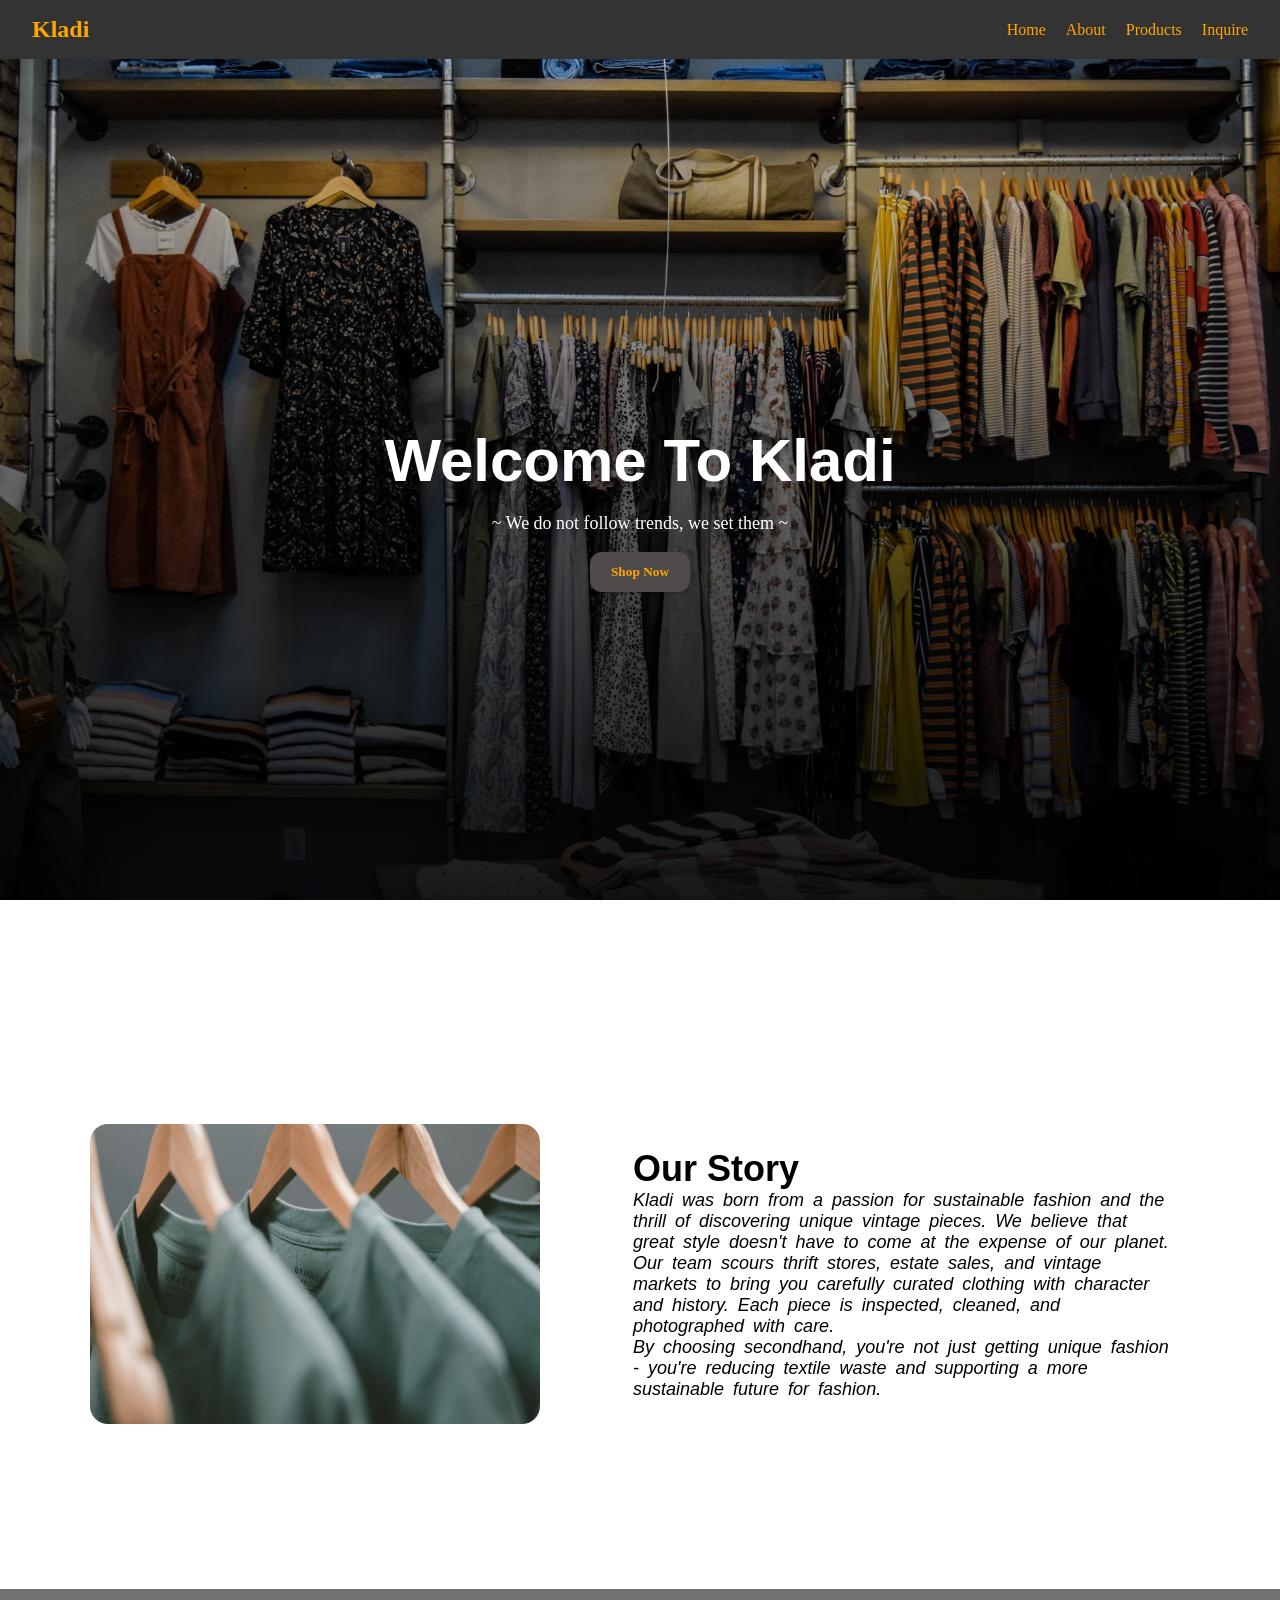
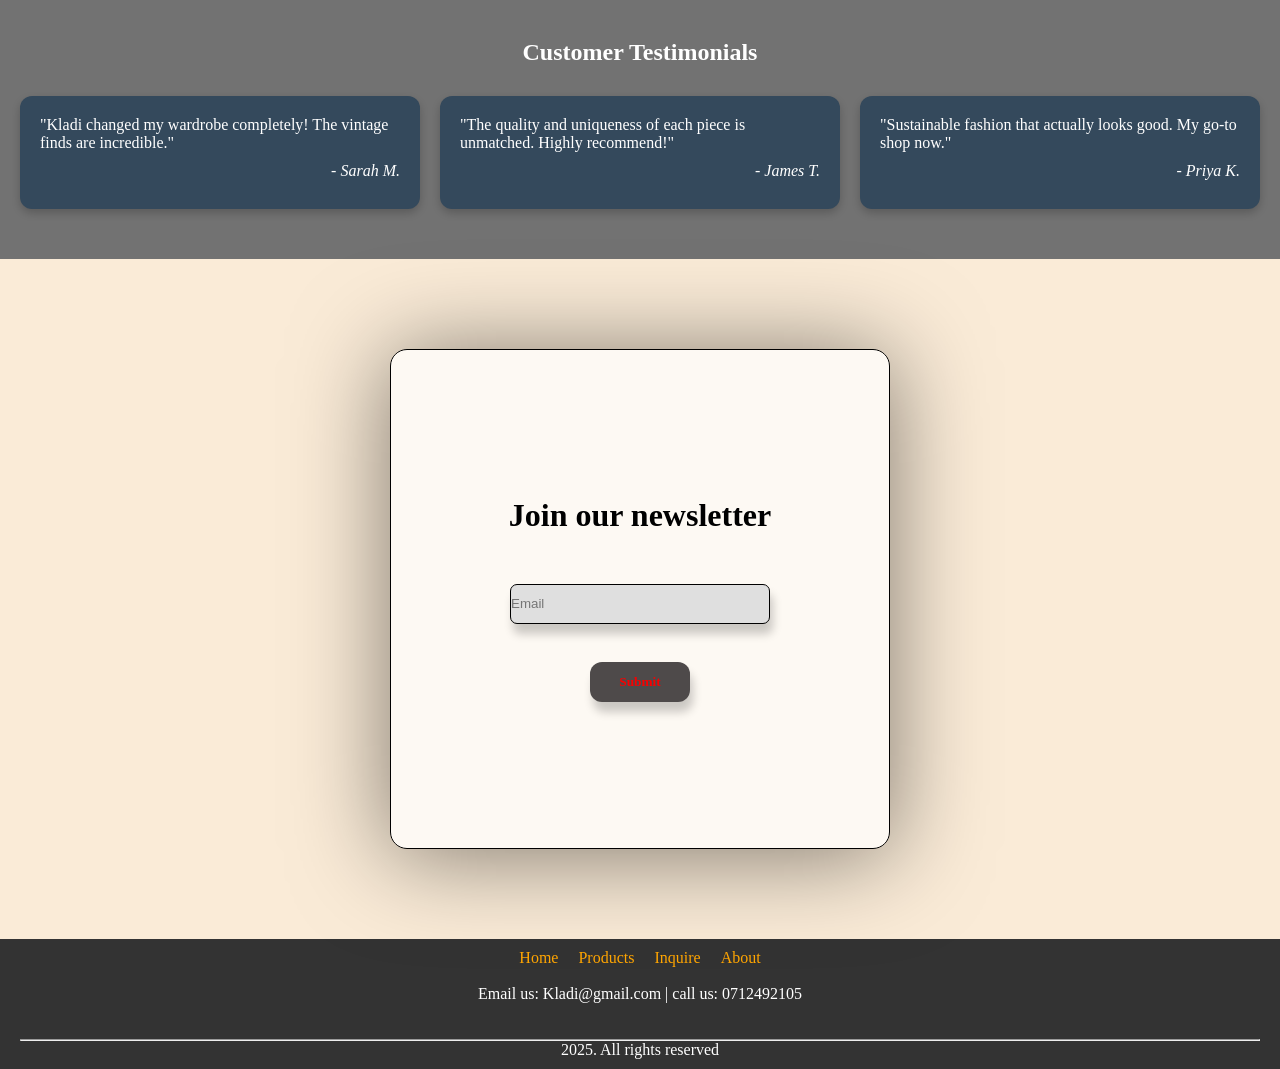
<file: index.html>
<html lang="en">
<head>
    <meta charset="UTF-8">
    <meta name="viewport" content="width=device-width, initial-scale=1.0">
    
    <link rel="shortcut icon" href="hood.jpg" type="image/x-icon">
    <link rel="stylesheet" href="styles.css">
    <title>
        CIT-227-081/2023, Johnpaul Kibet
    </title>
    <style>
        *{
    margin: 0;
    padding: 0;
    box-sizing: border-box;
}
a{
    text-decoration: none;
    transition: 0.3s ease-in-out;
}
li,a{
    list-style-type: none;
    color: orange;
    transition: 0.3s ease-in-out;
}
a:hover{
    color: rgb(255, 255, 255);
}
a:active{
    color: red;
}
ul{
    display: flex;
    gap: 20px;
}
.logo{
    color: white;
}
nav{
    display: flex;
    justify-content: space-between;
    align-items: center;
    background-color: rgba(0, 0, 0, 0.8);
    backdrop-filter: blur(8px);
    padding: 1rem 2rem;
    position: sticky;
    top: 0;
    width: 100%;
    z-index: 1000;
}
.main_logo{
    background: linear-gradient(rgba(0, 0, 0, 0.1), rgba(0, 0, 0, 0.9)), url(clothes.jpg);
    background-size: cover;
    background-repeat: no-repeat;
    background-position: center;
    background-attachment: fixed;
    width: 100%;
    height: 100vh;
    text-align: center;
    display: flex;
    flex-direction: column;
    justify-content: center;
}
.main_logo h1{
    font-weight: bolder;
    font-size: 60px;
    color: white;
    font-family: sans-serif;
    
}
.main_logo p{
    font-family:cursive;
    font-size: 18px;
}
.story{
    display: flex;
    justify-content: center;
    align-items: center;
    height:70vh;
    width: 100%;
    margin: 0 auto;
    padding: 20px;
    gap: 30px;
}
.story_image{
    flex: 1;
    max-width: 40%;
    display: flex;
    justify-content: center;
    align-items: center;
}
.story_image img{
    max-height: 300px;
    max-width: 100%;
    border-radius: 18px;
    object-fit: cover;
}
.speech{
    flex: 1;
    max-width: 50%;
    padding: 20px;
    font-family: 'Franklin Gothic Medium', 'Arial Narrow', Arial, sans-serif;
    font-size:large;
}
.speech p{
    font-style: italic;
    word-spacing: 4px;
    color:black;
}
.speech_container{
    padding: 10px 20px;
}

@media (max-width: 768px){
    .story{
        height: auto;
        flex-direction: column;
    }
    .story_image, .speech{
        max-width: 100%;
    }
    .story_image img{
        width: 300px;
        margin: 30px;
    }
    .reviews{
        flex-direction: column;
        height: auto;
    }
    
}
@media (max-width: 769px) {
    .story{
        width: 90%;
    }
   
}
@media (min-width: 769px) {
.reviews {
align-items: stretch; 
}
}

button {
    height: 40px;
    width: 100px;
    border-radius: 12px;
    background-color: #4e4a4a;
    color: rgb(248, 0, 0);
    font-weight: 700;
    border: none;
    cursor: pointer;
    box-shadow: 0 2px 3px rgba(0, 0, 0, 0.2);
    transition: all 0.3s ease-in-out;
    font-family: inherit;
}
button a:hover{
    color: black;
}

button:hover {
    background-color: rgb(233, 230, 224);
    color:rgb(244, 237, 237);

}   
.reviews{
    color: black;
}
.reviews {
background-color: rgb(114, 114, 114);
display: flex;
flex-wrap: wrap;
gap: 20px;
padding: 50px 20px;
justify-content: center;
min-height: 30vh;

}


.customer {
background-color: rgb(52, 73, 92);
border-radius: 12px;
padding: 20px;
width: calc(25% - 20px);
box-shadow: 0 4px 8px rgba(0,0,0,0.2);
flex: 1 1 200px;
color: white;
transition: .4s ease-in-out;
}
.customer:hover{
    transform: translateY(-5px);
}

.customer-name {
font-style: italic;
text-align: right;
margin-top: 10px;
}

@media (max-width: 768px) {
.customer {
    width: 100%;
}
}
.social-media{
color: white;
}
.newsletter{
    background-color: antiquewhite;
    align-items: center;
    justify-content: center;
    display: flex;
    padding: 70px;
}
.newscont{
    display:flex;
    justify-content: center;
    align-items: center;
    min-width: 100%;
    height:60vh;
    
}
.newscont input{
    border-radius: 7px;
    border: 1px solid  black;
    background-color: rgb(223, 223, 223);
    margin-bottom: 20px;
    width: 260px;
    height: 40px;
    transition: 0.4s ease-in;
    box-shadow: 3px 10px 10px rgba(0,0,0,0.2);
}
.newscont input:hover{
    background-color: aliceblue;
}
.newscont button{
    box-shadow: 3px 10px 10px rgba(0,0,0,0.2);
}
footer{
    background-color: rgba(0, 0, 0, 0.8);            
    padding: 10px 20px;
    width: 100%;
}
footer, p{
color: white;
}
.quick_links ul{
display: flex;
flex-direction: row;
justify-content: center;
}

form{
    display: flex;
    flex-direction: column;
    justify-content: center;
    align-items: center;
    border: 1px solid black;
    max-width: 500px;
    width: 60%;
    height:500px;
    border-radius: 17px;
    background-color: rgba(255,255,255,0.7);
    box-shadow: 0 5px 6pc rgba(0,0,0,0.5);
}
@media(max-width: 768px){
    .form{
        max-width: 700px;
    }
}
form input{
    height: 30px;
    width: 200px;
    
}
form label{
    margin-right: 40px;
}
#message{
    margin-right: 40px;
}
.details{
    margin: 20px
}
.inq_body{
    background-color: rgb(196, 212, 212);
    justify-content: center;
    align-items: center;
    display: flex;
    min-height: 100vh;
    margin: 0;
}

form{
    display: flex;
    flex-direction: column;
    justify-content: center;
    align-items: center;
    border: 1px solid black;
    width: 60%;
    height:500px;
    border-radius: 17px;
    background-color: rgba(255,255,255,0.7);
    box-shadow: 0 5px 6pc rgba(0,0,0,0.5);
}
form input{
    height: 30px;
    width: 200px;
    
}
form label{
    margin-right: 40px;
}
#message{
    margin-right: 40px;
}
.details{
    display: flex;
    align-items: center;
}
.details label {
    width: 100px; 
    text-align: right; 
    margin-right: 10px; 
}
.details input, .details textarea {
    flex: 1; 
    height: 30px;
    padding: 5px;
}
.details textarea{
    height:60px;
    
}
.inq_body{
    background-color: rgb(196, 212, 212);
    justify-content: center;
    align-items: center;
    display: flex;
    min-height: 100vh;
    margin: 0;
}
@keyframes fadeInUp {
  from {
    opacity: 0;
    transform: translateY(50px);
  }
  to {
    opacity: 1;
    transform: translateY(0);
  }
}

.fade-in {
  animation: fadeInUp 1.5s ease-out forwards;
  opacity: 0; /* So it starts invisible */
}
    </style>
</head>
<body>
    <nav>
        <div class="logo">
            <H1><a href="index.html">Kladi </a></H1>
         </div>         
         <div class="links">
            <ul>
                <li><a href="#home">Home</a></li>
                <li><a href="about.html">About</a></li>
                <li><a href="product.html">Products</a></li>
                <li><a href="enquire..html">Inquire</a></li>

            </ul>
         </div>
     </nav>
     <div class="main_logo" id="home">
        <h1 class="fade-in">Welcome To Kladi </h1><br>
        <p class="fade-in">~ We do not follow trends, we set them ~</p><br>
        <p><button type="button" class="fade-in"><a href="product.html">Shop Now</a></button></p>
     </div>
     <div class="story">
        <div class="story_image">
            <img src="tshirts.jpg" alt="clothes" >
        </div>
        <div class="speech">
            <div class="speech_container">
                <h1>Our Story</h1>
                <p>Kladi was born from a passion for sustainable fashion and the thrill of discovering unique vintage pieces. We believe that great style doesn't have to come at the expense of our planet.</p>
                <p>Our team scours thrift stores, estate sales, and vintage markets to bring you carefully curated clothing with character and history. Each piece is inspected, cleaned, and photographed with care.</p>
                <p>By choosing secondhand, you're not just getting unique fashion - you're reducing textile waste and supporting a more sustainable future for fashion.</p>
            </div>
        </div>
     </div>
     
     
     <div class="reviews">
        <h2 style="text-align: center; width: 100%; color: rgb(255, 255, 255);">Customer Testimonials</h2>
        <div class="customer">
            <p>"Kladi changed my wardrobe completely! The vintage finds are incredible."</p>
            <p class="customer-name">- Sarah M.</p>
        </div>
        <div class="customer">
            <p>"The quality and uniqueness of each piece is unmatched. Highly recommend!"</p>
            <p class="customer-name">- James T.</p>
        </div>
        <div class="customer">
            <p>"Sustainable fashion that actually looks good. My go-to shop now."</p>
            <p class="customer-name">- Priya K.</p>
        </div>
    </div>

    <div class="newsletter">
        <div class="newscont">
            <form action="#" method="post">
                <h1 style="top: 0; margin-bottom: 50px;">Join our newsletter</h1>
                <input type="Email" placeholder="Email" required><br>
                <button type="button" value="Subscribe">Submit</button>
            </form>
        </div>
    </div>
    
     <footer>
        
        <div class="quick_links">
            <ul>
               
                <li><a href="#home">Home</a></li>
                <li><a href="product.html">Products</a></li>
                <li><a href="enquire..html">Inquire</a></li>
                <li><a href="about.html">About</a></li>
            </ul>
        </div><br>
        <div class="contacts">
           <center> Email us: Kladi@gmail.com | call us: 0712492105</center>
        </div>
        <div class="social_media">
            <ul></ul>
        </div>
        <br><br>
        <hr>
        <center><p>2025. All rights reserved</p></center>
     </footer>

</body>
</html>
</file>
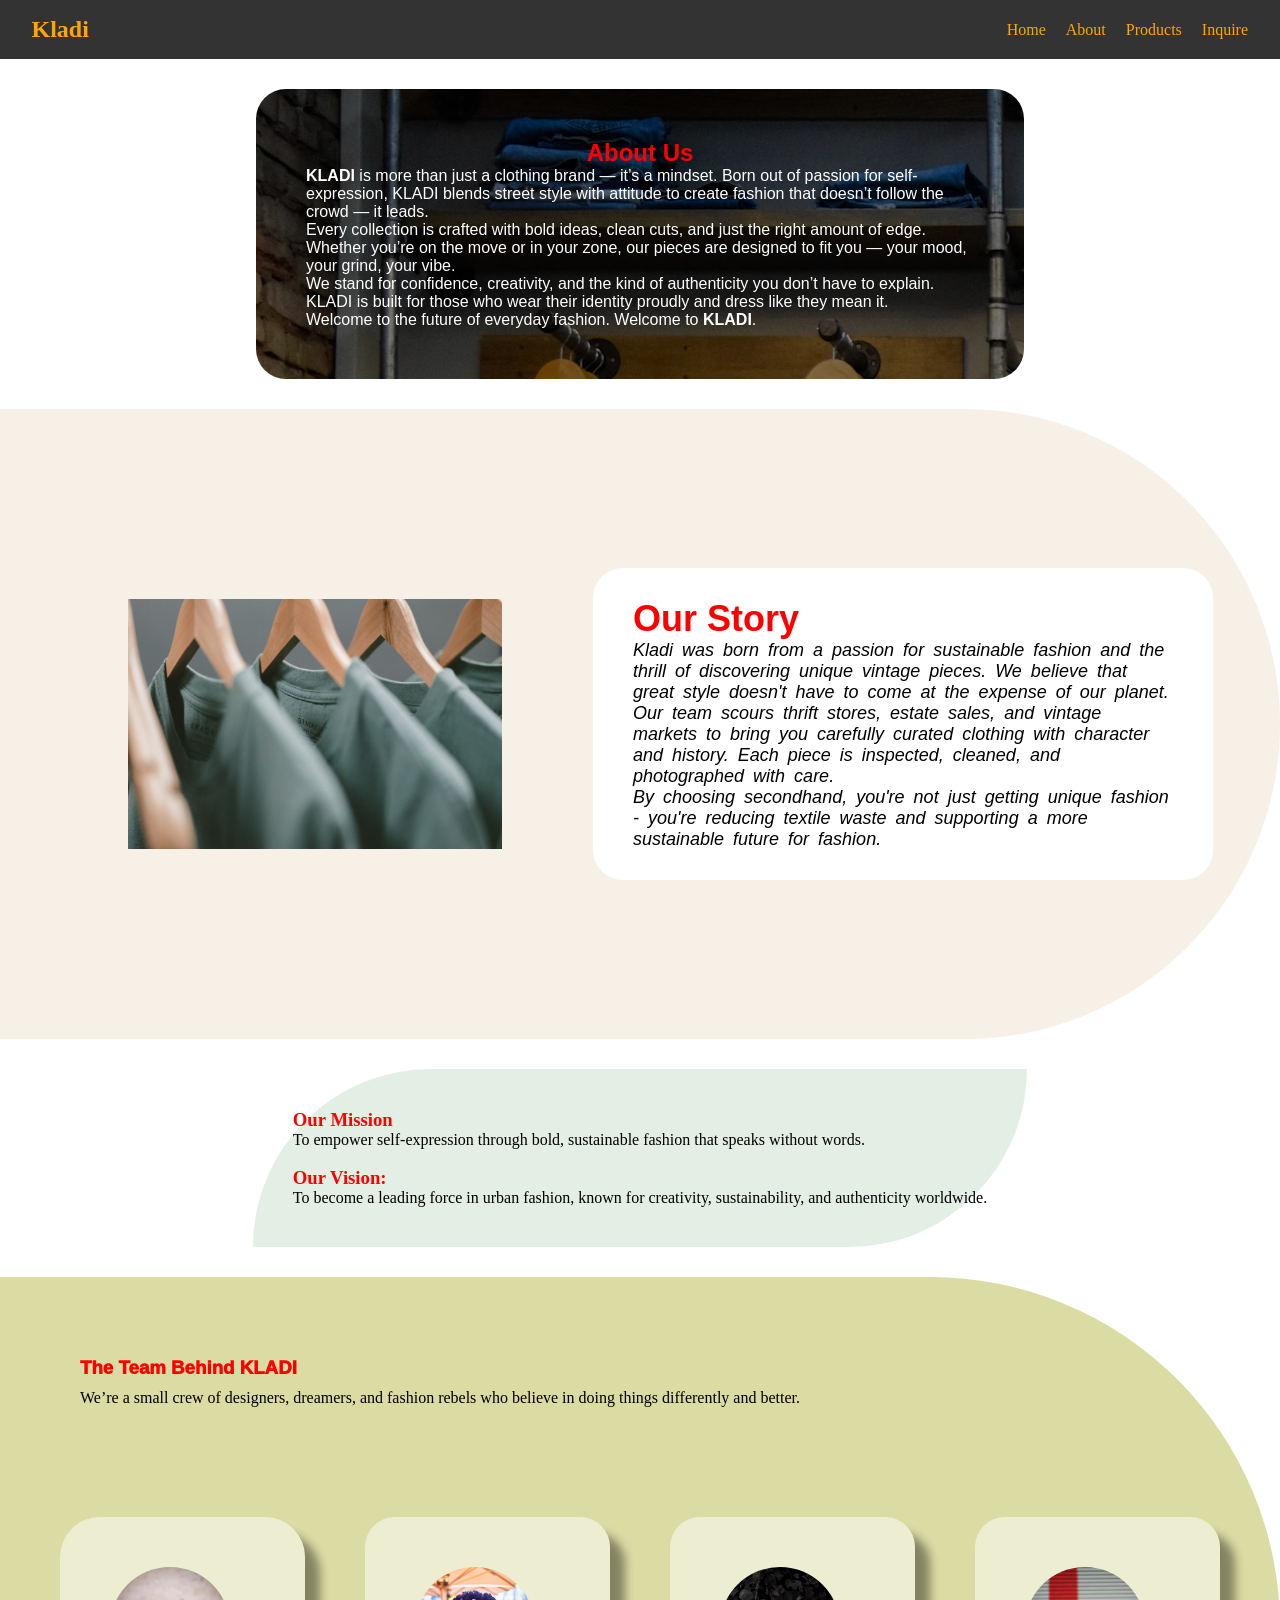
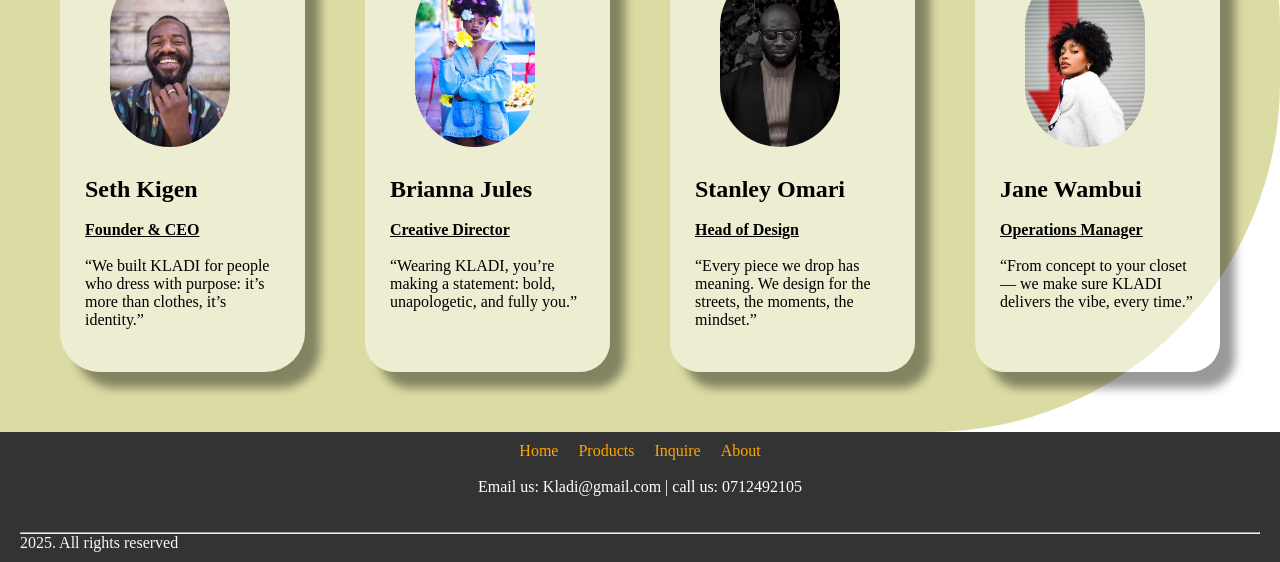
<file: about.html>
<!DOCTYPE html>
<html lang="en">
<head>
    <meta charset="UTF-8">
    <meta name="viewport" content="width=device-width, initial-scale=1.0">
    <title>
        CIT-227-081/2023, Johnpaul Kibet
    </title>
    <link rel="stylesheet" href="styles.css">
    <style>
        body{
            box-sizing: border-box;
            margin: 0;
            padding: 0;
            display: flex;
            flex-direction: column;
            justify-content: center;
            align-items: center;
        }
        .container{
            margin: 30px;
            border-radius: 30px;
            background: linear-gradient(rgba(0, 0, 0, 0.5), rgba(0, 0, 0, 0.5)), url(clothes.jpg);
            height: auto;
            bottom: auto;
            max-width: 60%;
            display: flex;
            justify-content: center;
            align-items: center;

        }
        .about-section, h1{
            color: red;
            

        }
        .about-section, p{
            text-align: left;
            justify-content: center;
            align-items: center;
            
        }
        .about-section{
            text-align: center;
            padding: 50px;
            font-family:'Segoe UI', Tahoma, Geneva, Verdana, sans-serif;
        }
        #story_{
            background-color: rgb(255, 255, 255);
            border-radius: 30px;
        }
        #storiez{
            background-color: rgb(247, 240, 230);
            border-top-right-radius: 350px;
            border-bottom-right-radius: 350px;
        }
        footer, p{
            text-align: center;
        }
        .mission-container{
            background-color: rgb(227, 238, 228);
            border-top-left-radius: 350px;
            border-bottom-right-radius: 350px;
            padding: 40px;
            margin-top: 20px;
            margin-bottom: 20px;
            justify-content: center;
            display: flex;
            flex-direction: column;
            margin: 30px;
        }
        .mission, h3{
            color: red;
        }
        .mission,p{
            text-align: left;
            color: black;
        }
        .team-container{
            background-color: rgb(219, 219, 164);
            border-top-right-radius:350px ;
            border-bottom-right-radius:350px ;
        }
        .team-pictures{
            display: flex;
            flex-direction: row;
            margin: 30px;
        }
        .team1{
            flex:1;
            margin:30px;
            border-radius: 30px;
            box-shadow: 15px 16px 10px  rgba(0,0,0,0.4);
            background-color: rgba(255,255,255,0.5);
            transition: .3s ease-in-out;
        }
        .team1:hover{
            background-color: rgba(255,255,255,0.9);
            transform:translatey(-6px);
        }
        .team1, img{
            border-radius: 40px;
            padding: 25px;
            align-items: center;
            justify-content: center;
            
            
        }
        .team2{
            flex:1;
            margin:30px;
            background-color: rgba(255,255,255,0.5);
            border-radius: 30px;
            box-shadow: 15px 16px 10px  rgba(0,0,0,0.4);
            transition: .3s ease-in-out;
            
        }
        .team2:hover{
            background-color: rgba(255,255,255,0.9);
            transform: translatey(-6px);
        }
        .team2, img{
            border-radius: 30px;
            padding: 25px;
            align-items: center;
            justify-content: center;

        }
        .team3{
            flex:1;
            margin:30px;
            border-radius: 30px;
            box-shadow: 15px 16px 10px  rgba(0,0,0,0.4);
            background-color: rgba(255,255,255,0.5);
            transition: .3s ease-in-out;
        }
        .team3:hover{
            background-color: rgba(255,255,255,0.9);
            transform:translatey(-6px);
        }
        .team3, img{
            border-radius: 30px;
            padding: 25px;
            align-items: center;
            justify-content: center;
        }
        .team4{
            flex:1;
            margin:30px;
            border-radius: 30px;
            box-shadow: 15px 16px 10px rgba(0,0,0,0.4) ;
            background-color: rgba(255,255,255,0.5);
            transition: .3s ease-in-out;
        }
        .team4:hover{
            background-color: rgba(255,255,255,0.9);
            transform:translatey(-6px);
        }
        .team4, img{
            border-radius: 30px;
            padding: 25px;
            align-items: center;
            justify-content: center;
        }
        .team-heading{
            margin: 50px;
            padding:30px;
        }
        @media(max-width:1000px){
           .team-pictures{
            display: flex;
            flex-direction: column;
            justify-content: center;
            text-align: center;
            align-items: center;
            padding:20px;
            margin-top: 30px;
           }
        }
    </style>
</head>
<body>
    <nav>
        <div class="logo">
            <H1><a href="index.html">Kladi </a></H1>
         </div>         
         <div class="links">
            <ul>
                <li><a href="index.html">Home</a></li>
                <li><a href="about.html">About</a></li>
                <li><a href="product.html">Products</a></li>
                <li><a href="enquire..html">Inquire</a></li>
                
            </ul>
         </div>
     </nav>

     <div class="container">
        <section class="about-section">
          <h2>About Us</h2>
          <p style="color: white;"><strong>KLADI</strong> is more than just a clothing brand — it’s a mindset. Born out of passion for self-expression, KLADI blends street style with attitude to create fashion that doesn’t follow the crowd — it leads.</p>
          
          <p style="color: white;">Every collection is crafted with bold ideas, clean cuts, and just the right amount of edge. Whether you’re on the move or in your zone, our pieces are designed to fit you — your mood, your grind, your vibe.</p>
    
          <p style="color: white;">We stand for confidence, creativity, and the kind of authenticity you don’t have to explain. KLADI is built for those who wear their identity proudly and dress like they mean it.</p>
    
          <p style="color: white;">Welcome to the future of everyday fashion. Welcome to <strong>KLADI</strong>.</p>
        </section>
      </div>
      
      <div class="story" id="storiez">
        <div class="story_image">
            <img src="tshirts.jpg" alt="clothes" >
        </div>
        <div class="speech" id="story_">
            <div class="speech_container">
                <h1>Our Story</h1>
                <p>Kladi was born from a passion for sustainable fashion and the thrill of discovering unique vintage pieces. We believe that great style doesn't have to come at the expense of our planet.</p>
                <p>Our team scours thrift stores, estate sales, and vintage markets to bring you carefully curated clothing with character and history. Each piece is inspected, cleaned, and photographed with care.</p>
                <p>By choosing secondhand, you're not just getting unique fashion - you're reducing textile waste and supporting a more sustainable future for fashion.</p>
            </div>
        </div>
     </div>
     <div class="mission-container">
        <div class="mission">
            <h3>Our Mission</h3>
            <p>To empower self-expression through bold, sustainable fashion that speaks without words.</p>
            <br>
            <h3>Our Vision: </h3>
            <p>To become a leading force in urban fashion, known for creativity, sustainability, and authenticity worldwide.</p>
            
        </div>
     </div>

     <div class="team-container">
        <div class="team">
            <div class="team-heading">
                <h3 style="font-weight: 1000; font-family: 'Franklin Gothic Medium', 'Arial Narrow', Arial, sans-serif;margin-bottom: 10px;">The Team Behind KLADI</h3>
            <p>We’re a small crew of designers, dreamers, and fashion rebels who believe in doing things differently and better.</p>
            </div>
            <div class="team-pictures">
                <div class="team1">
                    <figure>

                        <img src="ceo.jpg" alt="COO" height="230px" style="border-radius: 20em;">
                        
                        <figcaption><h2>Seth Kigen</h2> <br>
                            <strong><u>Founder & CEO</u></strong><br><br>
                            <p>“We built KLADI for people who dress with purpose: it’s more than clothes, it’s identity.”</p>
                        </figcaption>
                    </figure>
                </div>
                <div class="team2">
                    <figure>
                        
                        <img src="coo.jpg" alt="CEO" height="230px" style="border-radius: 20em;">
                        
                    <figcaption><h2>Brianna Jules</h2> <br>
                        <strong><u>Creative Director</u></strong><br><br>
                        <p>“Wearing KLADI, you’re making a statement: bold, unapologetic, and fully you.”</p>
                    </figcaption>
                    </figure>
                </div>
                <div class="team3">
                    <figure>
                        
                    <img src="designer.jpg" alt="Photographer" height="230px" style="border-radius: 20em;">
                        
                    <figcaption><h2>Stanley Omari</h2><br>
                         <strong><u>Head of Design</u></strong><br><br>
                    <p>“Every piece we drop has meaning. We design for the streets, the moments, the mindset.”</p>
                </figcaption><br>
                    </figure>
                </div>
                
                <div class="team4">
                    <figure>
                        
                    <img src="operations.jpg" alt="CEO" height="230px"style="border-radius: 20em;">
                
                        <figcaption><h2>Jane Wambui</h2> <br>
                            <strong><u>Operations Manager</u></strong><br><br>
                        <p>“From concept to your closet — we make sure KLADI delivers the vibe, every time.”</p>
                    </figcaption>
                    </figure>
                </div>
            </div>
        </div>
     </div>

     <footer>
        
        <div class="quick_links">
            <ul>
               
                <li><a href="#home">Home</a></li>
                <li><a href="product.html">Products</a></li>
                <li><a href="enquire..html">Inquire</a></li>
                <li><a href="about.html">About</a></li>
            </ul>
        </div>
        <br>
        <div class="contacts">
            Email us: Kladi@gmail.com | call us: 0712492105
        </div>
        <div class="social_media">
            <ul></ul>
        </div>
        <br><br>
        <hr>
        <center><p style="color: aliceblue;">2025. All rights reserved</p></center>
     </footer>
</body>
</html>
</file>
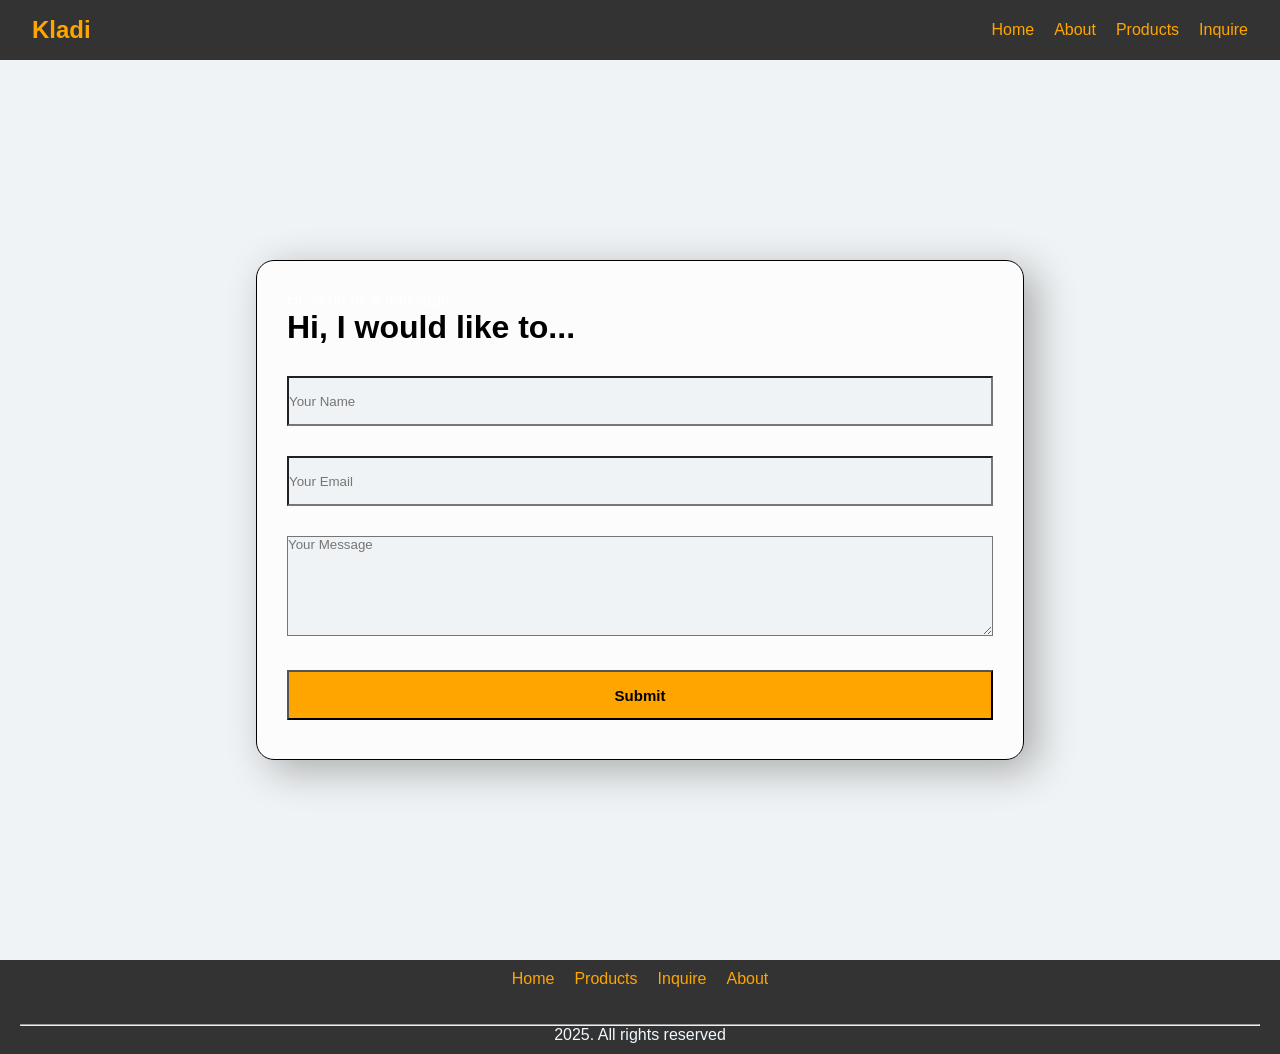
<file: enquire..html>
<!DOCTYPE html>
<html lang="en">
<head>
    <meta charset="UTF-8">
    <meta name="viewport" content="width=device-width, initial-scale=1.0">
    <title>Document</title>
    <style>
        *{
            margin: 0;
            padding: 0;
            font-family: sans-serif;
            box-sizing: border-box;
           
        }
        form{
            padding: 30px;
            border: 1px solid black;
            justify-content: center;
            align-items: center;
            height: 500px;
            width: 60%;
            background-color: rgba(255,255,255,0.8);
            border-radius: 18px;
            box-shadow: 12px 10px 40px rgba(0,0,0,0.3);
            
        }
        form input{
            margin-top: 30px;
            width: 100%;
            height: 50px;
            background-color: rgb(240, 243, 245);
            transition: 0.4s ease-out;
        }
        form input:hover{
            background-color: rgba(255,255,255,0.8);
        }
        form textarea{
            margin-top: 30px;
            width: 100%;
            height: 100px;
            background-color: rgb(240, 243, 245);
            transition: 0.4s ease-out;
        }
        form textarea:hover{
             background-color: rgba(255,255,255,0.8);
        }
        form button{
            margin-top: 30px;
            width: 100%;
            height: 50px;
            transition: 0.5s ease-in-out;
            background-color: orange;
            font-weight: bolder;
            font-size: 15px;
        }
        form button:hover{
            background-color: rgb(18, 18, 39);
            color: whitesmoke
        }

        .form-container{
            display: flex;
            justify-content: center;
            align-items: center;
            height: 100vh;
            background-color: rgb(240, 243, 245);
        }
    a{
    text-decoration: none;
    transition: 0.3s ease-in-out;
}
li,a{
    list-style-type: none;
    color: orange;
    transition: 0.3s ease-in-out;
}
a:hover{
    color: rgb(255, 255, 255);
}
ul{
    display: flex;
    gap: 20px;
}
.logo{
    color: white;
}
nav{
    display: flex;
    justify-content: space-between;
    align-items: center;
    background-color: rgba(0, 0, 0, 0.8);
    backdrop-filter: blur(8px);
    padding: 1rem 2rem;
    position: sticky;
    top: 0;
    width: 100%;
    z-index: 1000;
}
footer{
    background-color: rgba(0, 0, 0, 0.8);            
    padding: 10px 20px;
    width: 100%;
}
footer, p{
color: white;
}
.quick_links ul{
display: flex;
flex-direction: row;
justify-content: center;
}

    </style>
</head>
<body>
    <nav>
        <div class="logo">
            <H1><a href="index.html">Kladi </a></H1>
         </div>         
         <div class="links">
            <ul>
                <li><a href="index.html">Home</a></li>
                <li><a href="about.html">About</a></li>
                <li><a href="product.html">Products</a></li>
                <li><a href="enquire..html">Inquire</a></li>

            </ul>
         </div>
     </nav>

    <div class="form-container">
            <form action="https://formspree.io/f/mkgrzbrj"method="POST" id="contact">
            <p>Hi, send us a message</p>
            <h1>Hi, I would like to...</h1>
            <p><input type="text" name="name" placeholder="Your Name" required></p>
            <p><input type="email" name="Email" placeholder="Your Email" required></p>
            <p><textarea name="message" id="message" placeholder="Your Message"></textarea></p>
            <p><button type="submit" onclick="handleSubmit()">Submit</button></p>
        </div>
    </form>
    </div>
    <footer>
        
            <div class="quick_links">
                <ul>
                   
                    <li><a href="#home">Home</a></li>
                    <li><a href="product.html">Products</a></li>
                    <li><a href="enquire..html">Inquire</a></li>
                    <li><a href="about.html">About</a></li>
                </ul>
            </div>
            <div class="social_media">
                <ul></ul>
            </div>
            <br><br>
            <hr>
            <center><p style="color:aliceblue">2025. All rights reserved</p></center>
         </footer>
    <script>
            function handleSubmit(event) {
               event.preventDefault();
               alert("Thanks for your submission!");

               document.getElementById("contact").reset();

               window.location.href = "index.html";

            }
        </script>
</body>
</html>
</file>
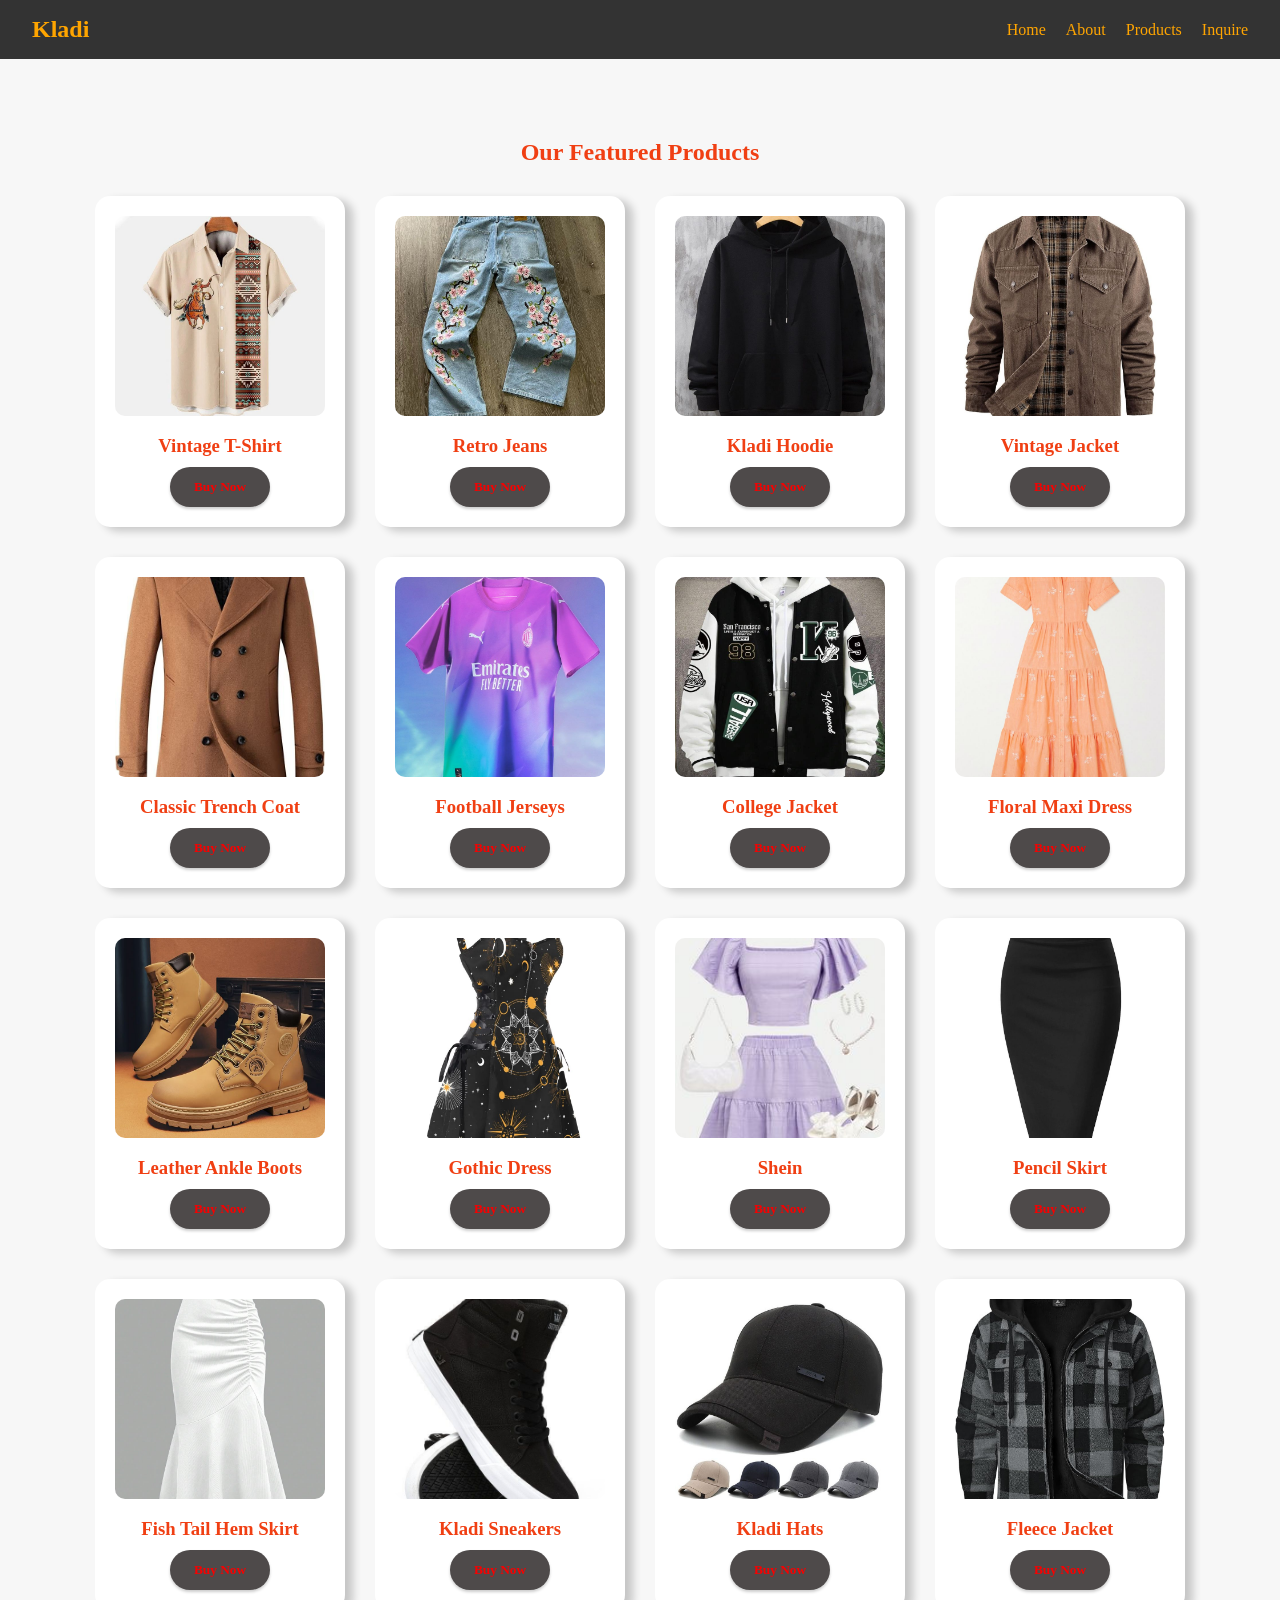
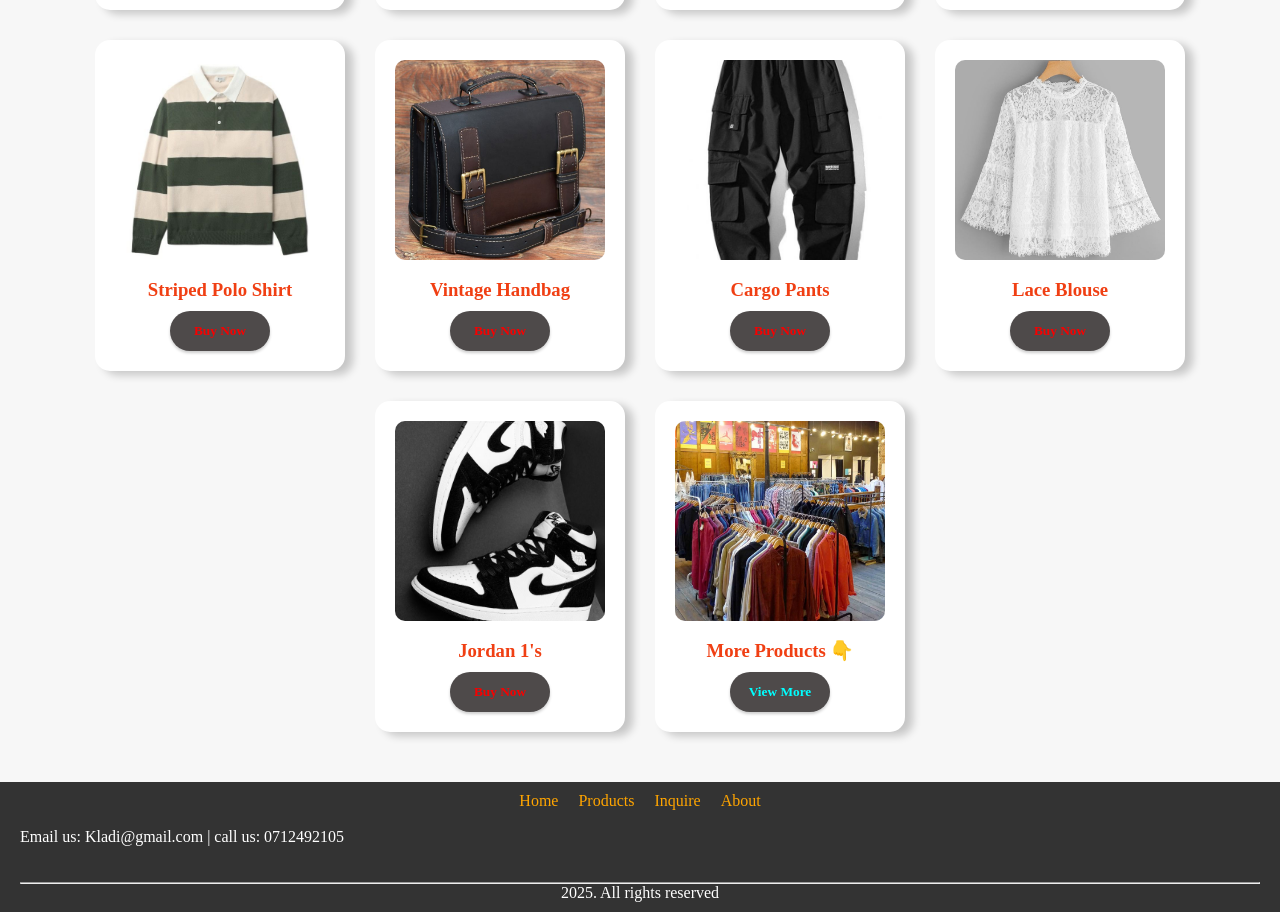
<file: product.html>
<!DOCTYPE html>
<html lang="en">
<head>
    <meta charset="UTF-8">
    <meta name="viewport" content="width=device-width, initial-scale=1.0">
    <title>
        CIT-227-081/2023, Johnpaul Kibet
    </title>
    <link rel="stylesheet" href="styles.css">
    <style>
.products-section {
    padding: 50px 20px;
    background-color: #f7f7f7;
    min-height: 100vh;
}

.product-grid {
    display: flex;
    flex-wrap: wrap;
    gap: 30px;
    justify-content: center;
    align-items: stretch;
}

.product-card {
    background-color: white;
    width: 250px;
    padding: 20px;
    border-radius: 15px;
    box-shadow: 8px 4px 8px rgba(0,0,0,0.2);
    text-align: center;
    transition: transform 0.3s ease-in-out;
}

.product-card:hover {
    transform: translateY(-5px);
}

.product-card img {
    width: 100%;
    height: 200px;
    object-fit: cover;
    border-radius: 10px;
    margin-bottom: 15px;
}

.product-card h3 {
    color: rgb(240, 63, 19);
    margin-bottom: 10px;
}

.product-card p {
    font-size: 0.9rem;
    color: #333;
    margin-bottom: 15px;
}

    </style>
</head>
<body>
    <nav>
        <div class="logo">
            <H1><a href="index.html">Kladi </a></H1>
         </div>         
         <div class="links">
            <ul>
                <li><a href="index.html">Home</a></li>
                <li><a href="about.html">About</a></li>
                <li><a href="product.html">Products</a></li>
                <li><a href="enquire..html">Inquire</a></li>

            </ul>
         </div>
     </nav>

     <section class="products-section">
        <h1 style="text-align: center; margin: 30px 0; color: rgb(240, 63, 19);">Our Featured Products</h1>
        <div class="product-grid">
             <!-- Product 1 -->
            <div class="product-card">
                <img src="vintage.jpg" alt="Vintage T-Shirt">
                <h3>Vintage T-Shirt</h3>
                
                <button>Buy Now</button>
            </div>

            <!-- Product 2 -->
            <div class="product-card">
                <img src="jeans.jpg" alt="Retro Jeans">
                <h3>Retro Jeans</h3>
                <button>Buy Now</button>
            </div>

            <!-- Product 3 -->
            <div class="product-card">
                <img src="hoodie.jpg" alt="Hoodie">
                <h3>Kladi Hoodie</h3>
                <button>Buy Now</button>
            </div>

            <!-- Product 4 -->
            <div class="product-card">
                <img src="jacket.jpg" alt="Vintage Jacket">
                <h3>Vintage Jacket</h3>
                <button>Buy Now</button>
            </div>

            <!-- Product 5 -->
            <div class="product-card">
                <img src="jacket2.jpg" alt="Classic Trench Coat">
                <h3>Classic Trench Coat</h3>
                <button>Buy Now</button>
            </div>

            <!-- Product 6 -->
            <div class="product-card">
                <img src="jerseys.jpg" alt="Vintage Jacket">
                <h3>Football Jerseys</h3>
                <button>Buy Now</button>
            </div>

            <!-- Product 7 -->
            <div class="product-card">
                <img src="collegeJacket.jpg" alt="Floral Maxi Dress">
                <h3>College Jacket</h3>
                <button>Buy Now</button>
            </div>
            <div class="product-card">
                <img src="floural.jpg" alt="Floral Maxi Dress">
                <h3>Floral Maxi Dress</h3>
                <button>Buy Now</button>
            </div>

            <!-- Product 8 -->
            <div class="product-card">
                <img src="Boots.jpg" alt="Leather Ankle Boots">
                <h3>Leather Ankle Boots</h3>
                <button>Buy Now</button>
            </div>

            <div class="product-card">
                <img src="GothicDress.jpg" alt="Leather Ankle Boots">
                <h3>Gothic Dress</h3>
                <button>Buy Now</button>
            </div>

            <div class="product-card">
                <img src="shein.jpg" alt="Leather Ankle Boots">
                <h3>Shein</h3>
                <button>Buy Now</button>
            </div>

            <div class="product-card">
                <img src="pencilSkirt2.jpg" alt="Leather Ankle Boots">
                <h3>Pencil Skirt</h3>
                <button>Buy Now</button>
            </div>

            <div class="product-card">
                <img src="fishTailHemSkirt.jpg" alt="Leather Ankle Boots">
                <h3>Fish Tail Hem Skirt</h3>
                <button>Buy Now</button>
            </div>

            <div class="product-card">
                <img src="KladiSneakers.jpg" alt="Leather Ankle Boots">
                <h3>Kladi Sneakers</h3>
                <button>Buy Now</button>
            </div>

            <div class="product-card">
                <img src="hats2.jpg" alt="Leather Ankle Boots">
                <h3>Kladi Hats</h3>
                <button>Buy Now</button>
            </div>

            <div class="product-card">
                <img src="fleeceJacket.jpg" alt="Leather Ankle Boots">
                <h3>Fleece Jacket</h3>
                <button>Buy Now</button>
            </div>

            <!-- Product 9 -->
            <div class="product-card">
                <img src="polo.jpg" alt="Vintage Jacket">
                <h3>Striped Polo Shirt</h3>
                <button>Buy Now</button>
            </div>

            <!-- Product 10 -->
            <div class="product-card">
                <img src="bag.jpg" alt="Vintage Handbag">
                <h3>Vintage Handbag</h3>
                <button>Buy Now</button>
            </div>

            <!-- Product 11 -->
            <div class="product-card">
                <img src="cargo.jpg" alt="Cargo Pants">
                <h3>Cargo Pants</h3>
                <button>Buy Now</button>
            </div>

            <!-- Product 12 -->
            <div class="product-card">
                <img src="blouse.jpg" alt="Lace Blouse">
                <h3>Lace Blouse</h3>
                <button>Buy Now</button>
            </div>

            <!-- Product 13 -->
            <div class="product-card">
                <img src="j1.jpg" alt="Jordan 1's">
                <h3>Jordan 1's</h3>
                <button>Buy Now</button>
            </div>

            <!-- Product 14 -->
            <div class="product-card">
                <img src="store.jpg" alt="More Products">
                <h3>More Products 👇</h3>
                <button style="color:aqua">View More</button>
            </div>
            </div>
            
            
            
    </section>
    <footer>
        
        <div class="quick_links">
            <ul>
               
                <li><a href="#home">Home</a></li>
                <li><a href="product.html">Products</a></li>
                <li><a href="enquire..html">Inquire</a></li>
                <li><a href="about.html">About</a></li>
            </ul>
        </div>
        <br>
        <div class="contacts">
            Email us: Kladi@gmail.com | call us: 0712492105
        </div>
        <div class="social_media">
            <ul></ul>
        </div>
        <br><br>
        <hr>
        <center><p>2025. All rights reserved</p></center>
     </footer>
</body>
</html>
</file>
<file: styles.css>
*{
    margin: 0;
    padding: 0;
    box-sizing: border-box;
}
a{
    text-decoration: none;
    transition: 0.3s ease-in-out;
}
li,a{
    list-style-type: none;
    color: orange;
    transition: 0.3s ease-in-out;
}
a:hover{
    color: rgb(255, 255, 255);
}

ul{
    display: flex;
    gap: 20px;
}
.logo{
    color: white;
}
nav{
    display: flex;
    justify-content: space-between;
    align-items: center;
    background-color: rgba(0, 0, 0, 0.8);
    backdrop-filter: blur(8px);
    padding: 1rem 2rem;
    position: sticky;
    top: 0;
    width: 100%;
    z-index: 1000;
}
.main_logo{
    background: linear-gradient(rgba(0, 0, 0, 0.1), rgba(0, 0, 0, 0.9)), url(clothes.jpg);
    background-size: cover;
    background-repeat: no-repeat;
    background-position: center;
    width: 100%;
    height: 100vh;
    text-align: center;
    display: flex;
    flex-direction: column;
    justify-content: center;
}

.story{
    display: flex;
    justify-content: center;
    align-items: center;
    height:70vh;
    width: 100%;
    margin: 0 auto;
    padding: 20px;
    gap: 30px;
}
.story_image{
    flex: 1;
    max-width: 40%;
    display: flex;
    justify-content: center;
    align-items: center;
}
.story_image img{
    max-height: 300px;
    max-width: 100%;
    border-radius: 18px;
    object-fit: cover;
}
.speech{
    flex: 1;
    max-width: 50%;
    padding: 20px;
    font-family: 'Franklin Gothic Medium', 'Arial Narrow', Arial, sans-serif;
    font-size:large;
}
.speech p{
    font-style: italic;
    word-spacing: 4px;
    color:black;
}
.speech_container{
    padding: 10px 20px;
}

@media (max-width: 768px){
    .story{
        height: auto;
        flex-direction: column;
    }
    .story_image, .speech{
        max-width: 100%;
    }
    .story_image img{
        width: 300px;
        margin: 30px;
    }
    .reviews{
        flex-direction: column;
        height: auto;
    }
    
}
@media (max-width: 769px) {
    .story{
        width: 90%;
    }
   
}
@media (min-width: 769px) {
.reviews {
align-items: stretch; 
}
}

button {
    height: 40px;
    width: 100px;
    border-radius: 20px;
    background-color: #4e4a4a;
    color: rgb(248, 0, 0);
    font-weight: 700;
    border: none;
    cursor: pointer;
    box-shadow: 0 2px 3px rgba(0, 0, 0, 0.2);
    transition: all 0.3s ease-in-out;
    font-family: inherit;
}

button:hover {
    background-color: goldenrod;
    color:aliceblue;

}   
.reviews{
    color: black;
}
.reviews {
background-color: rgb(114, 114, 114);
display: flex;
flex-wrap: wrap;
gap: 20px;
padding: 50px 20px;
justify-content: center;
min-height: 30vh;

}


.customer {
background-color: rgb(52, 73, 92);
border-radius: 12px;
padding: 20px;
width: calc(25% - 20px);
box-shadow: 0 4px 8px rgba(0,0,0,0.2);
flex: 1 1 200px;
color: white;
transition: .4s ease-in-out;
}
.customer:hover{
    transform: translateY(-5px);
}

.customer-name {
font-style: italic;
text-align: right;
margin-top: 10px;
}

@media (max-width: 768px) {
.customer {
    width: 100%;
}
}
.social-media{
color: white;
}
.newsletter{
    background-color: antiquewhite;
    align-items: center;
    justify-content: center;
    display: flex;
    padding: 70px;
}
.newscont{
    display:flex;
    justify-content: center;
    align-items: center;
    min-width: 100%;
    height:60vh;
    
}
.newscont input{
    border-radius: 7px;
    border: 1px solid  black;
    background-color: rgb(223, 223, 223);
    margin-bottom: 20px;
    width: 260px;
    height: 40px;
    transition: 0.4s ease-in;
    box-shadow: 3px 10px 10px rgba(0,0,0,0.2);
}
.newscont input:hover{
    background-color: aliceblue;
}
.newscont button{
    box-shadow: 3px 10px 10px rgba(0,0,0,0.2);
}
footer{
    background-color: rgba(0, 0, 0, 0.8);            
    padding: 10px 20px;
    width: 100%;
}
footer, p{
color: white;
}
.quick_links ul{
display: flex;
flex-direction: row;
justify-content: center;
}

form{
    display: flex;
    flex-direction: column;
    justify-content: center;
    align-items: center;
    border: 1px solid black;
    max-width: 500px;
    width: 60%;
    height:500px;
    border-radius: 17px;
    background-color: rgba(255,255,255,0.7);
    box-shadow: 0 5px 6pc rgba(0,0,0,0.5);
}
@media(max-width: 768px){
    .form{
        max-width: 700px;
    }
}
form input{
    height: 30px;
    width: 200px;
    
}
form label{
    margin-right: 40px;
}
#message{
    margin-right: 40px;
}
.details{
    margin: 20px
}
.inq_body{
    background-color: rgb(196, 212, 212);
    justify-content: center;
    align-items: center;
    display: flex;
    min-height: 100vh;
    margin: 0;
}

form{
    display: flex;
    flex-direction: column;
    justify-content: center;
    align-items: center;
    border: 1px solid black;
    width: 60%;
    height:500px;
    border-radius: 17px;
    background-color: rgba(255,255,255,0.7);
    box-shadow: 0 5px 6pc rgba(0,0,0,0.5);
}
form input{
    height: 30px;
    width: 200px;
    
}
form label{
    margin-right: 40px;
}
#message{
    margin-right: 40px;
}
.details{
    display: flex;
    align-items: center;
}
.details label {
    width: 100px; 
    text-align: right; 
    margin-right: 10px; 
}
.details input, .details textarea {
    flex: 1; 
    height: 30px;
    padding: 5px;
}
.details textarea{
    height:60px;
    
}
.inq_body{
    background-color: rgb(196, 212, 212);
    justify-content: center;
    align-items: center;
    display: flex;
    min-height: 100vh;
    margin: 0;
}
</file>
